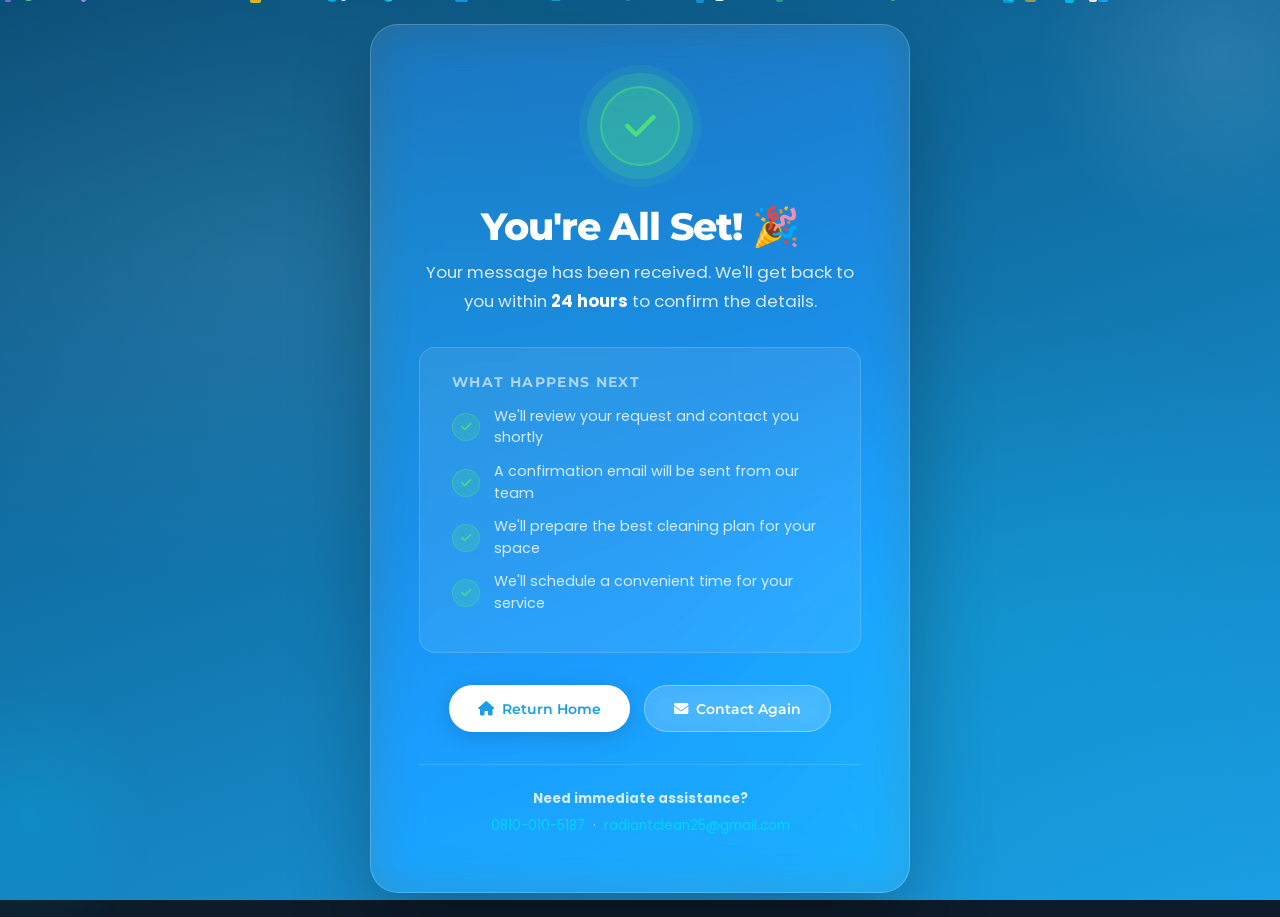
<file: thank-you.html>
<!DOCTYPE html>
<html lang="en">
<head>
    <meta charset="UTF-8">
    <meta name="viewport" content="width=device-width, initial-scale=1.0">
    <title>Thank You — Radiant Touch Cleaning Services</title>
    <meta name="description" content="Thank you for contacting Radiant Touch. Our Lagos cleaning team will get back to you soon with a free quote and appointment details.">
    <link rel="apple-touch-icon" sizes="180x180" href="images/apple-touch-icon.png">
    <link rel="icon" type="image/png" sizes="32x32" href="images/favicon-32x32.png">
    <link rel="icon" type="image/png" sizes="16x16" href="images/favicon-16x16.png">
    <link rel="shortcut icon" href="images/favicon.ico">
    <link rel="manifest" href="images/site.webmanifest">
    <meta name="theme-color" content="#ffffff">
    <link rel="stylesheet" href="https://cdnjs.cloudflare.com/ajax/libs/font-awesome/6.4.0/css/all.min.css" crossorigin="anonymous">
    <link href="https://fonts.googleapis.com/css2?family=Montserrat:wght@400;600;700;800&family=Poppins:wght@300;400;500&display=swap" rel="stylesheet">
    <style>
        :root {
            --primary: #1a9ee5;
            --accent: #00d4ff;
            --gradient: linear-gradient(135deg, #1a9ee5 0%, #00d4ff 100%);
        }
        *, *::before, *::after { margin:0; padding:0; box-sizing:border-box; }
        body {
            font-family:'Poppins',sans-serif;
            min-height:100vh; display:flex; align-items:center; justify-content:center;
            padding:1.5rem; text-align:center; overflow:hidden; position:relative;
            background:#0d1b2a;
        }

        /* Animated background */
        .bg {
            position:fixed; inset:0; z-index:0;
            background:linear-gradient(160deg,#0a4f78 0%,#1a9ee5 50%,#00d4ff 100%);
            background-size:200% 200%;
            animation:bgShift 12s ease infinite;
        }
        .bg::before {
            content:''; position:absolute; inset:0;
            background:
                radial-gradient(ellipse 60% 50% at 20% 30%, rgba(255,255,255,0.08) 0%,transparent 70%),
                radial-gradient(ellipse 50% 60% at 80% 70%, rgba(0,212,255,0.15) 0%,transparent 60%);
        }
        @keyframes bgShift {
            0%,100% { background-position:0% 50%; }
            50% { background-position:100% 50%; }
        }

        /* Floating orbs */
        .orb {
            position:fixed; border-radius:50%; pointer-events:none;
            animation:orbFloat linear infinite;
        }
        .orb-1 { width:380px;height:380px;top:-15%;right:-10%;background:radial-gradient(circle,rgba(255,255,255,0.1) 0%,transparent 70%);animation-duration:20s; }
        .orb-2 { width:260px;height:260px;bottom:-5%;left:-8%;background:radial-gradient(circle,rgba(0,212,255,0.15) 0%,transparent 70%);animation-duration:16s;animation-delay:-5s; }
        @keyframes orbFloat {
            0%,100%{transform:translateY(0) rotate(0deg);}
            50%{transform:translateY(-30px) rotate(5deg);}
        }

        /* Confetti particles */
        .confetti-container { position:fixed; inset:0; pointer-events:none; z-index:1; overflow:hidden; }
        .confetti-piece {
            position:absolute; top:-10px;
            width:8px; height:8px; border-radius:2px;
            animation:confettiFall linear infinite;
        }
        @keyframes confettiFall {
            0% { transform:translateY(-20px) rotate(0deg); opacity:1; }
            100% { transform:translateY(110vh) rotate(720deg); opacity:0; }
        }

        /* Card */
        .card {
            position:relative; z-index:10;
            background:rgba(255,255,255,0.1);
            backdrop-filter:blur(24px) saturate(180%);
            border:1px solid rgba(255,255,255,0.2);
            border-radius:28px;
            padding:3.5rem 3rem;
            max-width:540px; width:100%;
            box-shadow:0 40px 80px rgba(0,0,0,0.25);
            animation:cardIn 0.8s cubic-bezier(0.23,1,0.32,1) both;
        }
        @keyframes cardIn {
            from { opacity:0; transform:translateY(40px) scale(0.95); }
            to { opacity:1; transform:none; }
        }

        /* Success icon */
        .icon-wrap {
            position:relative; display:inline-flex; align-items:center; justify-content:center;
            width:90px; height:90px; margin:0 auto 2rem;
        }
        .icon-ring {
            position:absolute; inset:-8px; border-radius:50%;
            background:rgba(74,222,128,0.2);
            animation:ringPulse 2.5s ease-out infinite;
        }
        .icon-ring-2 {
            position:absolute; inset:-16px; border-radius:50%;
            background:rgba(74,222,128,0.1);
            animation:ringPulse 2.5s ease-out 0.4s infinite;
        }
        @keyframes ringPulse {
            0%{transform:scale(0.9);opacity:0.8;}
            100%{transform:scale(1.5);opacity:0;}
        }
        .icon-inner {
            width:80px; height:80px; border-radius:50%;
            background:rgba(74,222,128,0.2);
            border:2px solid rgba(74,222,128,0.5);
            display:flex; align-items:center; justify-content:center;
            font-size:2.2rem; color:#4ade80;
            animation:iconBounce 1s ease-out 0.5s both;
        }
        @keyframes iconBounce {
            0%{transform:scale(0) rotate(-15deg);opacity:0;}
            60%{transform:scale(1.15) rotate(5deg);}
            80%{transform:scale(0.95);}
            100%{transform:scale(1) rotate(0);opacity:1;}
        }

        h1 {
            font-family:'Montserrat',sans-serif;
            font-size:2.4rem; font-weight:800; color:#fff;
            letter-spacing:-0.03em; margin-bottom:0.5rem;
        }
        .subtitle {
            font-size:1.05rem; color:rgba(255,255,255,0.82);
            margin-bottom:2rem; line-height:1.7;
        }

        /* Steps */
        .steps {
            background:rgba(255,255,255,0.08);
            border:1px solid rgba(255,255,255,0.15);
            border-radius:16px; padding:1.6rem 2rem;
            text-align:left; margin-bottom:2rem;
        }
        .steps-title {
            font-family:'Montserrat',sans-serif;
            font-size:0.85rem; font-weight:700;
            text-transform:uppercase; letter-spacing:0.1em;
            color:rgba(255,255,255,0.6); margin-bottom:1rem;
        }
        .step-row {
            display:flex; align-items:center; gap:0.9rem;
            margin-bottom:0.75rem; animation:stepIn 0.5s ease-out both;
        }
        .step-row:nth-child(2){animation-delay:0.15s;}
        .step-row:nth-child(3){animation-delay:0.3s;}
        .step-row:nth-child(4){animation-delay:0.45s;}
        .step-row:nth-child(5){animation-delay:0.6s;}
        @keyframes stepIn {
            from{opacity:0;transform:translateX(-16px);}
            to{opacity:1;transform:none;}
        }
        .step-check {
            width:28px; height:28px; flex-shrink:0;
            border-radius:50%; background:rgba(74,222,128,0.2);
            border:1.5px solid rgba(74,222,128,0.4);
            display:flex; align-items:center; justify-content:center;
            font-size:0.75rem; color:#4ade80;
        }
        .step-text { font-size:0.9rem; color:rgba(255,255,255,0.8); line-height:1.5; }

        /* Buttons */
        .btn-group { display:flex; gap:0.9rem; flex-wrap:wrap; justify-content:center; margin-bottom:2rem; }
        .btn {
            display:inline-flex; align-items:center; gap:0.5rem;
            padding:0.85rem 1.8rem; border-radius:999px;
            font-family:'Montserrat',sans-serif; font-weight:600; font-size:0.9rem;
            text-decoration:none; cursor:pointer; border:none;
            transition:all 0.3s cubic-bezier(0.23,1,0.32,1);
        }
        .btn-white {
            background:#fff; color:var(--primary);
            box-shadow:0 4px 20px rgba(0,0,0,0.15);
        }
        .btn-white:hover { transform:translateY(-3px); box-shadow:0 8px 30px rgba(0,0,0,0.2); }
        .btn-outline-white {
            background:rgba(255,255,255,0.12);
            color:#fff; border:1.5px solid rgba(255,255,255,0.35);
            backdrop-filter:blur(10px);
        }
        .btn-outline-white:hover { background:rgba(255,255,255,0.22); transform:translateY(-3px); }

        /* Contact */
        .contact-bar {
            padding-top:1.5rem;
            border-top:1px solid rgba(255,255,255,0.15);
            font-size:0.85rem; color:rgba(255,255,255,0.55);
        }
        .contact-bar strong { color:rgba(255,255,255,0.8); display:block; margin-bottom:0.4rem; }
        .contact-bar a { color:var(--accent); text-decoration:none; }
        .contact-bar a:hover { color:#fff; }
    </style>
</head>
<body>
    <div class="bg"></div>
    <div class="orb orb-1"></div>
    <div class="orb orb-2"></div>
    <div class="confetti-container" id="confetti"></div>

    <div class="card">
        <div class="icon-wrap">
            <div class="icon-ring-2"></div>
            <div class="icon-ring"></div>
            <div class="icon-inner"><i class="fas fa-check"></i></div>
        </div>

        <h1>You're All Set! 🎉</h1>
        <p class="subtitle">Your message has been received. We'll get back to you within <strong style="color:#fff">24 hours</strong> to confirm the details.</p>

        <div class="steps">
            <p class="steps-title">What Happens Next</p>
            <div class="step-row">
                <div class="step-check"><i class="fas fa-check"></i></div>
                <span class="step-text">We'll review your request and contact you shortly</span>
            </div>
            <div class="step-row">
                <div class="step-check"><i class="fas fa-check"></i></div>
                <span class="step-text">A confirmation email will be sent from our team</span>
            </div>
            <div class="step-row">
                <div class="step-check"><i class="fas fa-check"></i></div>
                <span class="step-text">We'll prepare the best cleaning plan for your space</span>
            </div>
            <div class="step-row">
                <div class="step-check"><i class="fas fa-check"></i></div>
                <span class="step-text">We'll schedule a convenient time for your service</span>
            </div>
        </div>

        <div class="btn-group">
            <a href="index.html" class="btn btn-white">
                <i class="fas fa-home"></i> Return Home
            </a>
            <a href="index.html#contact" class="btn btn-outline-white">
                <i class="fas fa-envelope"></i> Contact Again
            </a>
        </div>

        <div class="contact-bar">
            <strong>Need immediate assistance?</strong>
            <a href="tel:08100105187">0810-010-5187</a> &nbsp;&middot;&nbsp;
            <a href="mailto:radiantclean25@gmail.com">radiantclean25@gmail.com</a>
        </div>
    </div>

    <script>
        // Confetti
        const container = document.getElementById('confetti');
        const colors = ['#1a9ee5','#00d4ff','#4ade80','#fbbf24','#ffffff','#a78bfa'];
        for (let i = 0; i < 55; i++) {
            const c = document.createElement('div');
            c.className = 'confetti-piece';
            c.style.cssText = `
                left:${Math.random()*100}%;
                background:${colors[Math.floor(Math.random()*colors.length)]};
                width:${Math.random()*8+5}px;
                height:${Math.random()*8+5}px;
                border-radius:${Math.random()>0.5?'50%':'2px'};
                animation-duration:${Math.random()*5+4}s;
                animation-delay:${Math.random()*3}s;
                opacity:${Math.random()*0.6+0.4};
            `;
            container.appendChild(c);
        }
    </script>
</body>
</html>
</file>
